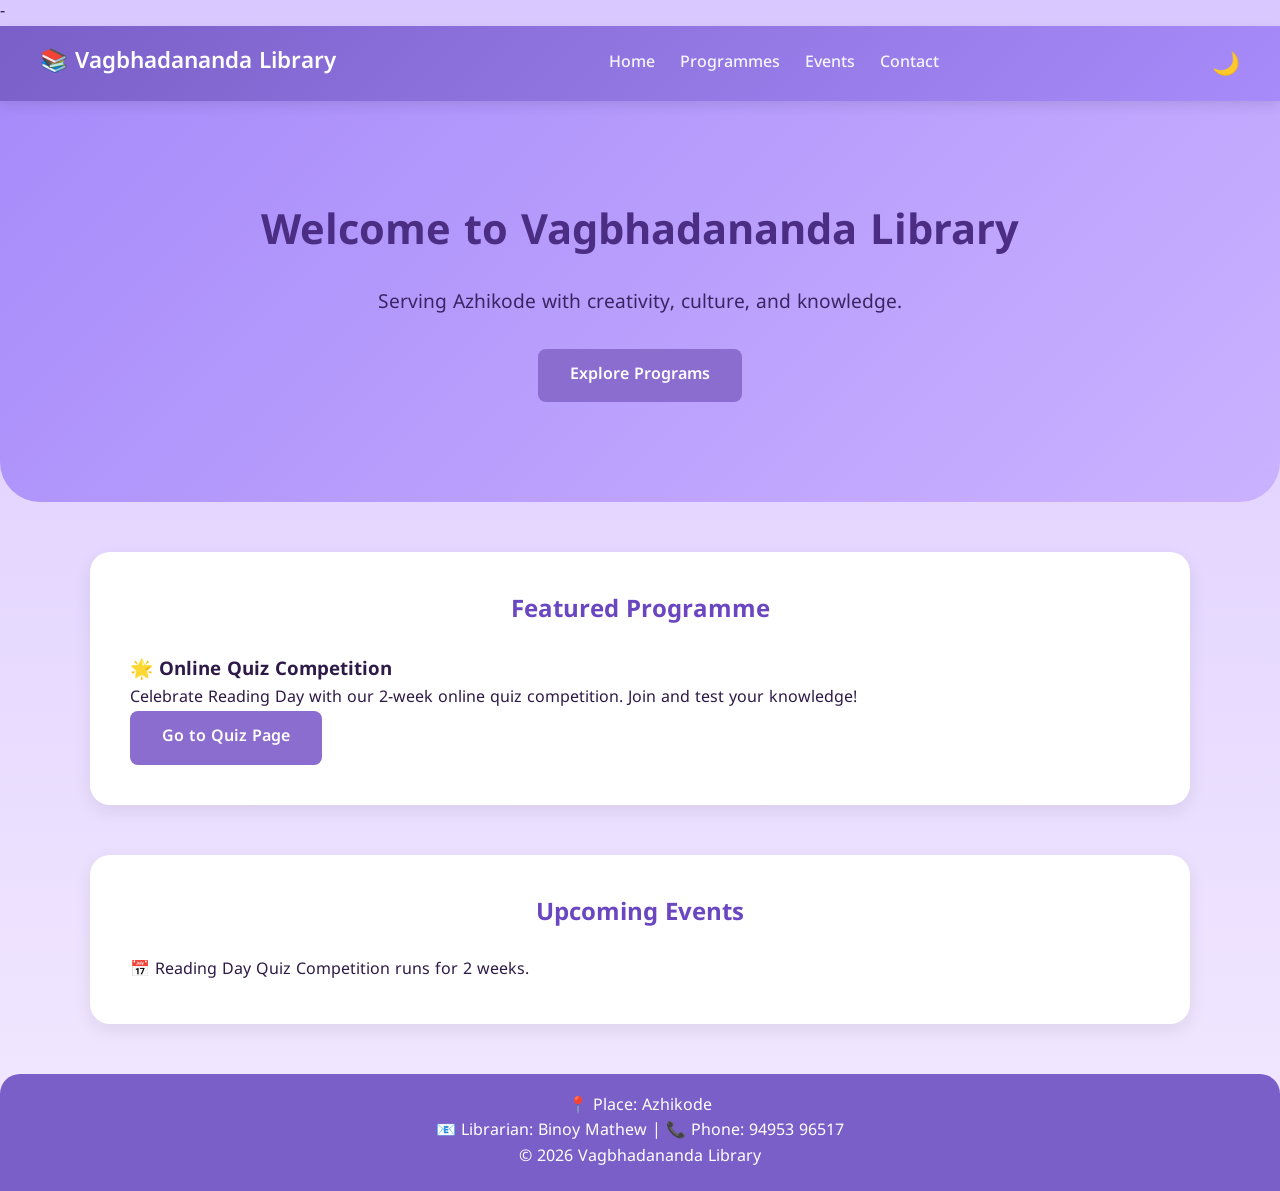
<file: index.html>
<!DOCTYPE html>
<html lang="en">
<head>
  <meta charset="UTF-8">
  <meta name="viewport" content="width=device-width, initial-scale=1.0">
  <title>Azhikode Grama Panchayat Vagbhadananda Library</title>
  <link rel="stylesheet" href="style.css">
  <link href="https://fonts.googleapis.com/css2?family=Noto+Sans+Malayalam:wght@400;700&display=swap" rel="stylesheet">
</head>
<body>
  <!-- Header -->-
  <header>
    <div class="logo">📚 Vagbhadananda Library</div>
    <nav>
      <ul>
        <li><a href="#home">Home</a></li>
        <li><a href="#programs">Programmes</a></li>
        <li><a href="#events">Events</a></li>
        <li><a href="#contact">Contact</a></li>
      </ul>
    </nav>
    <button id="theme-toggle">🌙</button>
  </header>

  <!-- Hero Section -->
  <section id="home" class="hero">
    <div class="hero-text">
      <h1>Welcome to Vagbhadananda Library</h1>
      <p>Serving Azhikode with creativity, culture, and knowledge.</p>
      <a href="#programs" class="btn">Explore Programs</a>
    </div>
  </section>

  <!-- Programs -->
  <section id="programs" class="content">
    <h2>Featured Programme</h2>
    <div class="cards">
      <div class="card">
        <h3>🌟 Online Quiz Competition</h3>
        <p>Celebrate Reading Day with our 2‑week online quiz competition. Join and test your knowledge!</p>
        <a href="quiz.html" class="btn">Go to Quiz Page</a>
      </div>
    </div>
  </section>

  <!-- Events -->
  <section id="events" class="content">
    <h2>Upcoming Events</h2>
    <p>📅 Reading Day Quiz Competition runs for 2 weeks.</p>
  </section>

  <!-- Footer -->
  <footer id="contact">
    <p>📍 Place: Azhikode</p>
    <p>📧 Librarian: Binoy Mathew | 📞 Phone: 94953 96517</p>
    <p>&copy; 2026 Vagbhadananda Library</p>
  </footer>

  <!-- Dark/Light Mode Script -->
  <script>
    const toggleBtn = document.getElementById('theme-toggle');
    toggleBtn.addEventListener('click', () => {
      document.body.classList.toggle('dark-mode');
      toggleBtn.textContent = document.body.classList.contains('dark-mode') ? '☀️' : '🌙';
    });
  </script>
</body>
</html>
</file>
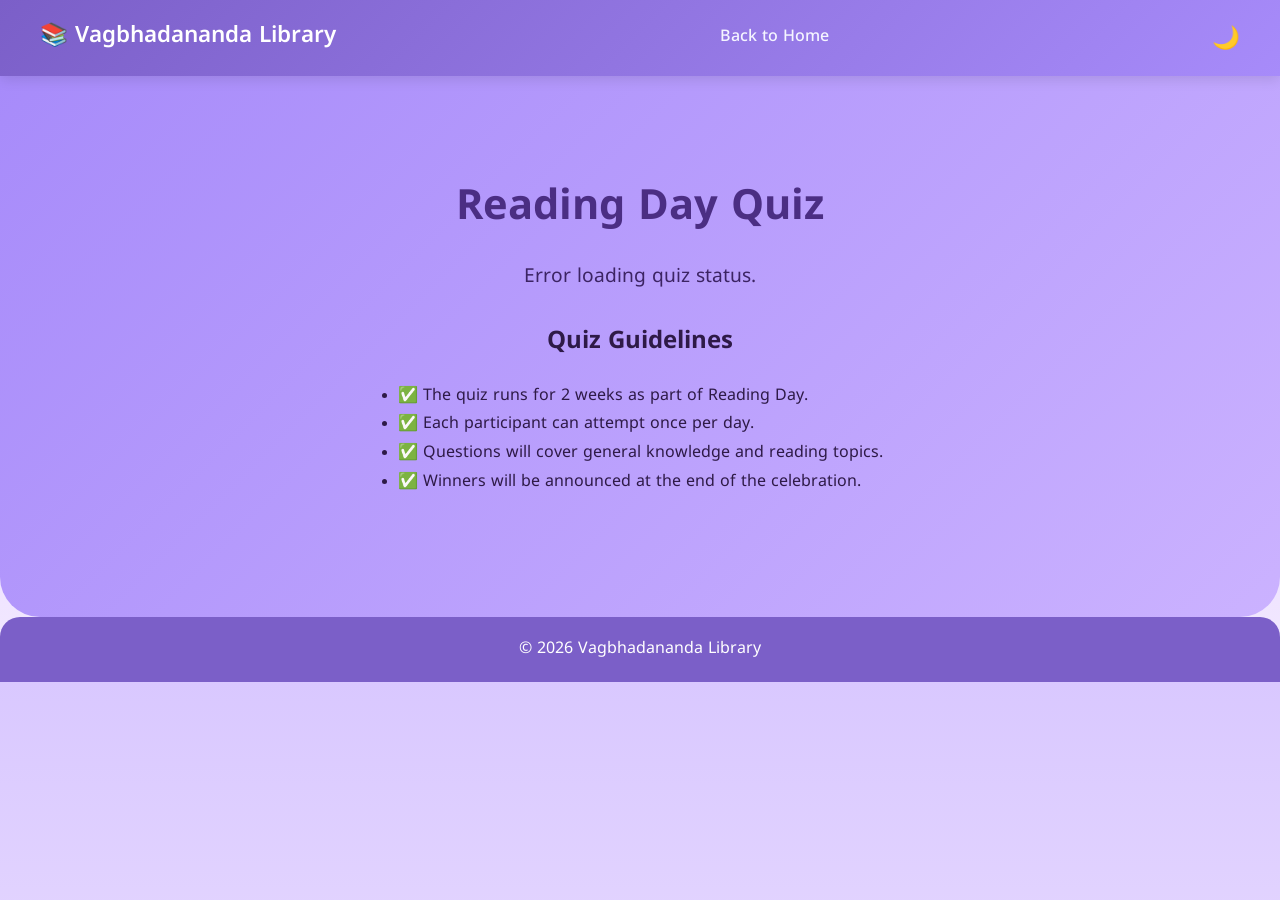
<file: questions.html>
<!DOCTYPE html>
<html lang="en">
<head>
  <meta charset="UTF-8">
  <title>Quiz Question</title>
  <link rel="stylesheet" href="style.css">
  <link href="https://fonts.googleapis.com/css2?family=Noto+Sans+Malayalam:wght@400;700&display=swap" rel="stylesheet">
</head>
<body>

<script>
document.addEventListener("DOMContentLoaded", () => {
  // Check the referring page
  const referrer = document.referrer;

  if (!referrer.includes("quiz.html")) {
    alert("❌ You must start the quiz from quiz.html!");
    window.location.href = "quiz.html";
  }
});
</script>


  <!-- Login -->
  <div id="login-form" class="login-box">
    <h2>Login to Quiz</h2>
    <input type="text" id="name" class="input-field" placeholder="Name" required><br><br>
    <input type="text" id="phone" class="input-field" placeholder="Phone" required><br><br>
    <button id="login-btn" class="btn">Login</button>
    <p id="login-error" style="color:red;"></p>
  </div>

  <!-- Quiz -->
  <div id="quiz-content" class="quiz-box" style="display:none;">
    <h2 id="question-text">Loading question...</h2>
    <div id="choices"></div>
    <p id="result"></p>
  </div>

  <script>
  const API_BASE = "https://agvp-library-backend.onrender.com";
  let userName = "";
  let userPhone = "";
  let startTime;

  // Login button
  document.getElementById("login-btn").onclick = () => {
    const name = document.getElementById("name").value.trim();
    const phone = document.getElementById("phone").value.trim();
    const errorEl = document.getElementById("login-error");

    // Admin bypass
    if (name.toLowerCase() === "admin" && phone === "0000000000") {
      alert("Admin test login successful.");
      startQuiz(name, phone);
      return;
    }

    // Normal validation
    if (!name || !phone) {
      errorEl.textContent = "Please enter both name and phone.";
      return;
    }

    const phoneRegex = /^[0-9]{10}$/;
    if (!phoneRegex.test(phone)) {
      errorEl.textContent = "Please enter a valid 10-digit phone number.";
      return;
    }

    if (name.toLowerCase() === "admin") {
      errorEl.textContent = "The name 'Admin' is reserved.";
      return;
    }

    checkDuplicateEntry(name, phone, errorEl);
  };

  async function checkDuplicateEntry(name, phone, errorEl) {
    try {
      const res = await fetch(`${API_BASE}/check-submission`, {
        method: "POST",
        headers: { "Content-Type": "application/json" },
        body: JSON.stringify({ phone: phone })
      });

      const data = await res.json();
      
      if (data.alreadySubmitted) {
        errorEl.textContent = "❌ Sorry, you've answered today's question!";
        return;
      }

      startQuiz(name, phone);
    } catch (err) {
      console.error("Error checking submission:", err);
      startQuiz(name, phone);
    }
  }

  function startQuiz(name, phone) {
    userName = name;
    userPhone = phone;
    document.getElementById("login-form").style.display = "none";
    document.getElementById("quiz-content").style.display = "block";
    loadQuestion();
  }

  async function loadQuestion() {
    const res = await fetch(`${API_BASE}/question`);
    const data = await res.json();

    const qText = document.getElementById("question-text");
    const choicesDiv = document.getElementById("choices");
    const feedback = document.getElementById("result");

    choicesDiv.innerHTML = "";
    feedback.textContent = "";

    // Handle quiz status
    if (data.status === "not_started") {
      qText.textContent = "📅 Quiz starts on June 19";
      return;
    }
    if (data.status === "ended") {
      qText.textContent = "⏳ Quiz has ended.";
      return;
    }
    if (data.status === "no_question") {
      qText.textContent = "No question available today.";
      return;
    }

    // Show question
    qText.textContent = `Q${data.questionNo}: ${data.question}`;
    startTime = Date.now();

    // Create choice buttons
    data.choices.forEach((choice, i) => {
      const key = String.fromCharCode(65 + i); // A, B, C, D
      const btn = document.createElement("button");
      btn.className = "btn choice-btn";
      btn.textContent = `${key}: ${choice}`;
      btn.onclick = () => submitAnswer(data.questionNo, key);
      choicesDiv.appendChild(btn);
    });
  }

  async function submitAnswer(questionNo, choice) {
    const feedback = document.getElementById("result");
    const timeTaken = Math.floor((Date.now() - startTime) / 1000);

    const payload = {
      name: userName,
      phone: userPhone,
      answer: choice,
      questionNo: questionNo,
      timeTaken: timeTaken
    };

    try {
      const res = await fetch(`${API_BASE}/submit`, {
        method: "POST",
        headers: { "Content-Type": "application/json" },
        body: JSON.stringify(payload)
      });

      const result = await res.json();
      if (!res.ok) {
        const message = result?.message || `Server error (${res.status})`;
        feedback.textContent = `❌ ${message}`;
        return;
      }

      feedback.textContent = result.isCorrect ? "✅ Correct!" : "❌ Wrong!";
      document.querySelectorAll(".choice-btn").forEach(btn => btn.disabled = true);

      // Redirect to quiz.html after 2 seconds
      setTimeout(() => {
        window.location.href = "quiz.html";
      }, 2000);
    } catch (err) {
      feedback.textContent = "❌ Error submitting answer. Please try again.";
    }
  }
  </script>
</body>
</html>
</file>
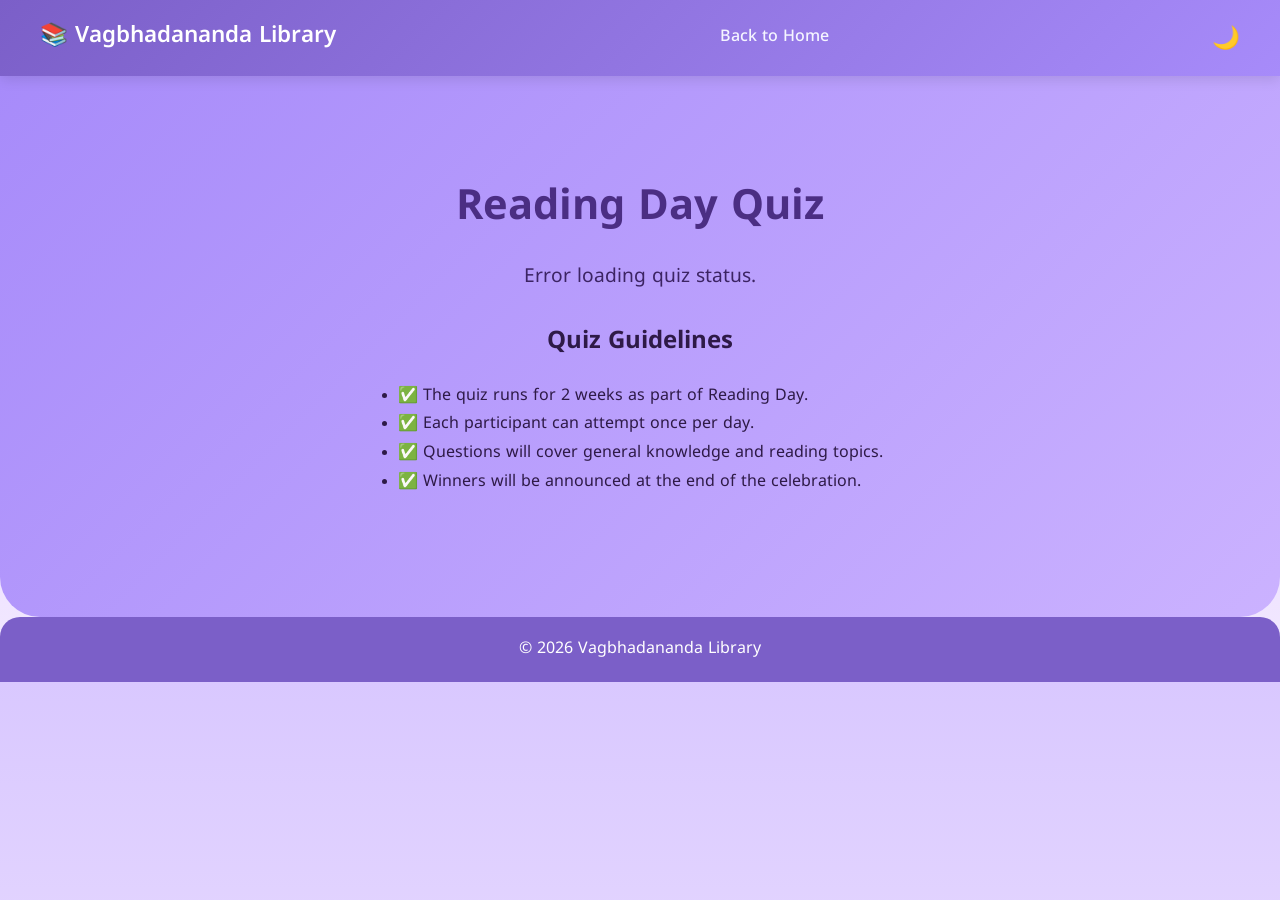
<file: quiz.html>
<!DOCTYPE html>
<html lang="en">
<head>
  <meta charset="UTF-8">
  <meta name="viewport" content="width=device-width, initial-scale=1.0">
  <title>Reading Day Quiz</title>
  <link rel="stylesheet" href="style.css">
  <link href="https://fonts.googleapis.com/css2?family=Noto+Sans+Malayalam:wght@400;700&display=swap" rel="stylesheet">
</head>
<body>
  <!-- Header-->
  <header>
    <div class="logo">📚 Vagbhadananda Library</div>
    <nav>
      <ul>
        <li><a href="index.html">Back to Home</a></li>
      </ul>
    </nav>
    <button id="theme-toggle">🌙</button>
  </header>

  <!-- Hero Section -->
  <section class="hero">
    <h1>Reading Day Quiz</h1>
    <p id="quiz-status">Loading quiz status...</p>

    <!-- Start Quiz -->

    <button id="start-btn" class="btn" style="display:none;">Start Quiz</button>


    <!-- Rules under Start Quiz -->
    <div class="rules">
      <h2>Quiz Guidelines</h2>
      <ul style="max-width:700px; margin:20px auto; text-align:left; line-height:1.8;">
        <li>✅ The quiz runs for 2 weeks as part of Reading Day.</li>
        <li>✅ Each participant can attempt once per day.</li>
        <li>✅ Questions will cover general knowledge and reading topics.</li>
        <li>✅ Winners will be announced at the end of the celebration.</li>
      </ul>
    </div>
  </section>

  <!-- Footer -->
  <footer>
    <p>&copy; 2026 Vagbhadananda Library</p>
  </footer>

  <!-- Script -->
  <script>
    const API_BASE = "https://agvp-library-backend.onrender.com"; // replace with your Render link

    // Theme toggle
    const toggleBtn = document.getElementById('theme-toggle');
    toggleBtn.addEventListener('click', () => {
      document.body.classList.toggle('dark-mode');
      toggleBtn.textContent = document.body.classList.contains('dark-mode') ? '☀️' : '🌙';
    });

    // Load quiz status from backend
    async function loadQuizStatus() {
      try {
        const res = await fetch(`${API_BASE}/reading-day-quiz`);
        const data = await res.json();

        const statusEl = document.getElementById("quiz-status");
        const startBtn = document.getElementById("start-btn");

        if (data.status === "not_started") {
          statusEl.textContent = `📅 Quiz starts on ${data.startDate}`;
          startBtn.style.display = "none";
        } else if (data.status === "ended") {
          statusEl.textContent = `⏳ Quiz ended on ${data.endDate}`;
          startBtn.style.display = "none";
        } else if (data.status === "online") {
          statusEl.textContent = "✅ Quiz is live!";
          startBtn.style.display = "inline-block";
          startBtn.onclick = () => {
            window.location.href = "questions.html";
          };
        }
      } catch (err) {
        document.getElementById("quiz-status").textContent = "Error loading quiz status.";
      }
    }


    // Init
    loadQuizStatus();
  </script>
</body>
</html>
</file>
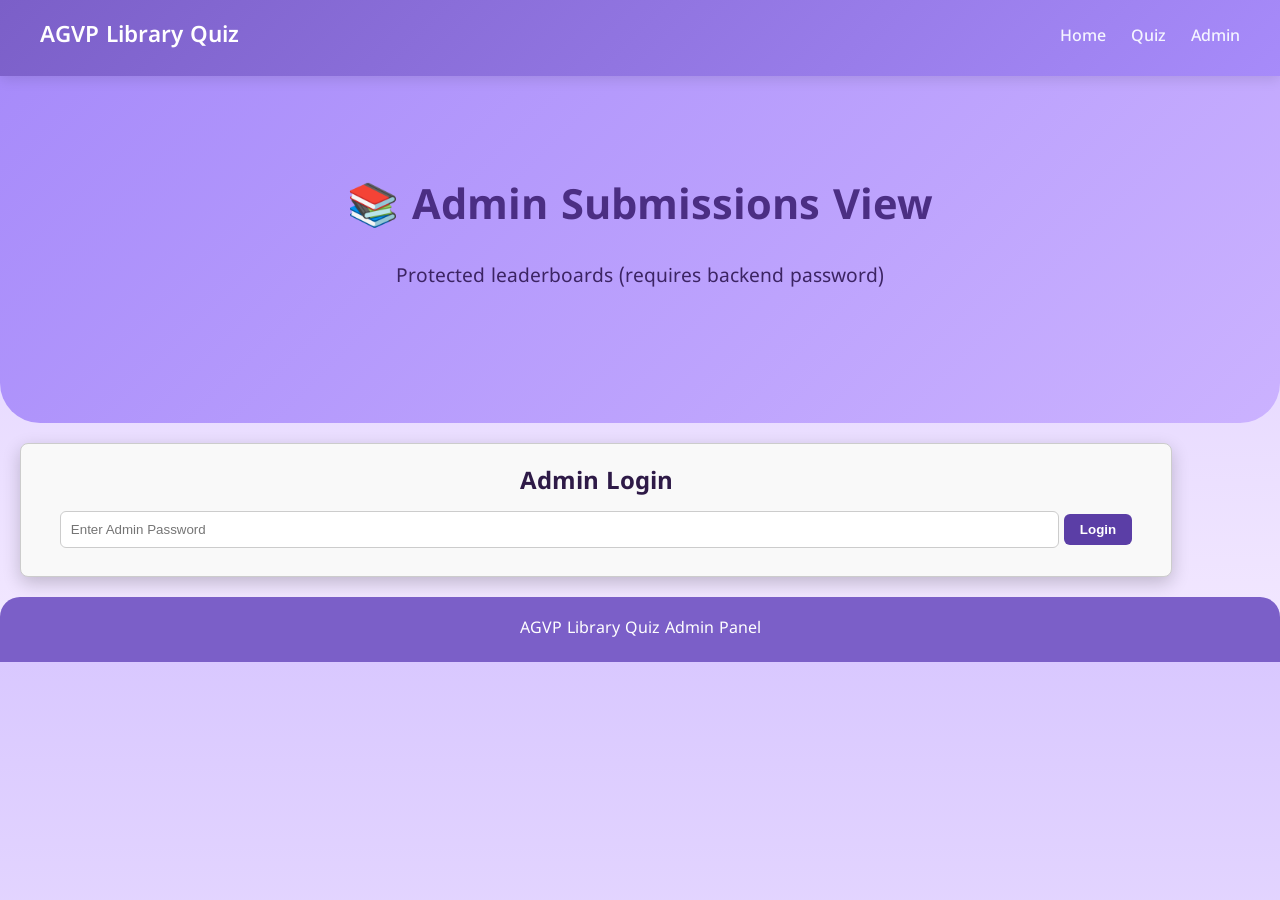
<file: submissions.html>
<!DOCTYPE html>
<html lang="en">
<head>
  <meta charset="UTF-8">
  <title>Quiz Submissions (Admin)</title>
  <link rel="stylesheet" href="style.css">
  <link href="https://fonts.googleapis.com/css2?family=Noto+Sans+Malayalam:wght@400;700&display=swap" rel="stylesheet">
  <style>
    .login-box {
      margin: 20px;
      padding: 20px;
      border: 1px solid #ccc;
      border-radius: 8px;
      background: #f9f9f9;
    }
    .btn {
      margin-top: 10px;
      padding: 8px 16px;
      background: #5b3ea6;
      color: #fff;
      border: none;
      border-radius: 6px;
      cursor: pointer;
    }
    .btn:hover {
      background: #472d85;
    }
    .tables-grid {
      margin: 20px;
    }
  </style>
</head>
<body>
  <!-- Header -->
  <header>
    <div class="logo">AGVP Library Quiz</div>
    <nav>
      <ul>
        <li><a href="index.html">Home</a></li>
        <li><a href="quiz.html">Quiz</a></li>
        <li><a href="submissions.html">Admin</a></li>
      </ul>
    </nav>
  </header>

  <!-- Hero -->
  <section class="hero">
    <h1>📚 Admin Submissions View</h1>
    <p>Protected leaderboards (requires backend password)</p>
  </section>

  <!-- Admin Login Form -->
  <div id="admin-login" class="login-box">
    <h2>Admin Login</h2>
    <input type="password" id="admin-password" class="input-field" placeholder="Enter Admin Password">
    <button class="btn" onclick="adminLogin()">Login</button>
    <p id="login-error" style="color:red;"></p>
  </div>

  <!-- Hidden Leaderboards -->
  <div id="admin-content" style="display:none;">
    <h2>Leaderboards</h2>
    <div class="tables-grid"></div>
  </div>

  <!-- Footer -->
  <footer>
    <p>AGVP Library Quiz Admin Panel</p>
  </footer>

  <!-- Script -->
  <script>
    async function adminLogin() {
      const password = document.getElementById("admin-password").value;
      const loginError = document.getElementById("login-error");
      const loginBox = document.getElementById("admin-login");
      const adminContent = document.getElementById("admin-content");

      try {
        const response = await fetch(
          "https://agvp-library-backend.onrender.com/submissions?format=json&password=" + encodeURIComponent(password)
        );

        if (response.ok) {
          const data = await response.json();
          loginError.textContent = "";
          loginBox.style.display = "none";
          adminContent.style.display = "block";
          renderLeaderboards(data.submissions);
        } else if (response.status === 403) {
          loginError.textContent = "Incorrect password.";
        } else {
          loginError.textContent = "Server error (" + response.status + ")";
        }
      } catch (err) {
        loginError.textContent = "Error connecting to server.";
      }
    }

    function renderLeaderboards(submissionsByDate) {
      const grid = document.querySelector(".tables-grid");
      grid.innerHTML = "";
      const dates = Object.keys(submissionsByDate).sort().reverse();

      if (dates.length === 0) {
        grid.innerHTML = "<p>No submissions yet.</p>";
        return;
      }

      dates.forEach(dateKey => {
        const submissions = submissionsByDate[dateKey].sort((a, b) => {
          const timeA = parseFloat(a.timeTaken) || Infinity;
          const timeB = parseFloat(b.timeTaken) || Infinity;
          return timeA - timeB;
        });

        const tableBox = document.createElement("div");
        tableBox.className = "table-box";

        const heading = document.createElement("h2");
        heading.textContent = `${dateKey} Leaderboard`;
        tableBox.appendChild(heading);

        const table = document.createElement("table");
        table.className = "leaderboard";
        table.innerHTML = `
          <tr>
            <th>Name</th>
            <th>Phone</th>
            <th>Question</th>
            <th>Answer</th>
            <th>Correct</th>
            <th>Time Taken</th>
          </tr>
        `;

        submissions.forEach(sub => {
          const row = document.createElement("tr");
          row.innerHTML = `
            <td>${sub.name || ""}</td>
            <td>${sub.phone || ""}</td>
            <td>${sub.questionNo || ""}</td>
            <td>${sub.answer || ""}</td>
            <td>${sub.isCorrect ? "✅" : "❌"}</td>
            <td>${sub.timeTaken || ""}s</td>
          `;
          table.appendChild(row);
        });

        tableBox.appendChild(table);
        grid.appendChild(tableBox);
      });
    }
  </script>
</body>
</html>
</file>
<file: style.css>
/* Reset */
* {
  margin: 0;
  padding: 0;
  box-sizing: border-box;
}

/* Base */
body {
  font-family: "Poppins", "Noto Sans Malayalam", Arial, sans-serif;
  line-height: 1.6;
  transition: background 0.4s ease, color 0.4s ease;
}

/* 🌤 Light Theme (Lavender–Violet) */
body {
  background: linear-gradient(180deg, #d9c8ff 0%, #f3e9ff 100%);
  color: #2e1a47;
}

/* Header */
header {
  background: linear-gradient(135deg, #7b5fc8, #a78bfa);
  color: white;
  display: flex;
  justify-content: space-between;
  align-items: center;
  padding: 20px 40px;
  box-shadow: 0 4px 12px rgba(0, 0, 0, 0.1);
  position: sticky;
  top: 0;
  z-index: 1000;
}
header .logo {
  font-weight: 600;
  font-size: 1.4em;
}
nav ul {
  list-style: none;
  display: flex;
  gap: 25px;
}
nav ul li a {
  color: #f5f5ff;
  text-decoration: none;
  font-weight: 500;
  transition: color 0.3s;
}
nav ul li a:hover {
  color: #d9c8ff;
}
#theme-toggle {
  background: transparent;
  border: none;
  font-size: 1.4em;
  cursor: pointer;
  color: white;
}

/* Hero Section */
.hero {
  background: linear-gradient(135deg, #a78bfa, #cbb2ff);
  color: #2e1a47;
  text-align: center;
  padding: 100px 20px;
  border-radius: 0 0 40px 40px;
  display: flex;
  flex-direction: column;
  align-items: center;
  justify-content: center;
}
.hero h1 {
  font-size: 2.6em;
  font-weight: 700;
  color: #4b2e83;
  margin-bottom: 20px;
}
.hero p {
  font-size: 1.2em;
  color: #3c2463;
  margin-bottom: 30px;
}
.btn {
  background: #8b6ccf;
  color: white;
  padding: 14px 32px;
  border-radius: 8px;
  text-decoration: none;
  font-weight: 600;
  transition: background 0.3s, transform 0.2s;
  display: inline-block;
}
.btn:hover {
  background: #a78bfa;
  transform: scale(1.05);
}

/* Content */
.content {
  background: #ffffff;
  border-radius: 20px;
  box-shadow: 0 6px 18px rgba(0, 0, 0, 0.08);
  padding: 40px;
  margin: 50px auto;
  max-width: 1100px;
}
.content h2 {
  color: #6b46c1;
  text-align: center;
  margin-bottom: 25px;
}

/* Footer */
footer {
  background: #7b5fc8;
  color: white;
  text-align: center;
  padding: 20px;
  border-radius: 20px 20px 0 0;
}

/* 🌙 Dark Theme (Violet–Purple) */
body.dark-mode {
  background: linear-gradient(180deg, #1b1033 0%, #2a1b4d 100%);
  color: #e6e0ff;
}
body.dark-mode header {
  background: linear-gradient(135deg, #3b1e6d, #5a2ea6);
  color: #e6e0ff;
  box-shadow: 0 4px 12px rgba(0, 0, 0, 0.4);
}
body.dark-mode header .logo {
  color: #d8caff;
}
body.dark-mode nav ul li a {
  color: #d8caff;
}
body.dark-mode nav ul li a:hover {
  color: #bfa3ff;
}
body.dark-mode .hero {
  background: linear-gradient(135deg, #4b2e83, #6a3fb8);
  color: #f3e9ff;
}
body.dark-mode .hero h1 {
  color: #e6d6ff;
}
body.dark-mode .hero p {
  color: #d8caff;
}
body.dark-mode .btn {
  background: #a678ff;
  color: #fff;
}
body.dark-mode .btn:hover {
  background: #c19aff;
}
body.dark-mode .content {
  background: #2a1b4d;
  box-shadow: 0 6px 18px rgba(255, 255, 255, 0.08);
}
body.dark-mode .content h2 {
  color: #c19aff;
}
body.dark-mode footer {
  background: linear-gradient(135deg, #3b1e6d, #5a2ea6);
  color: #e6e0ff;
}

/* Login + Quiz Styling */
.login-box {
  position: static;
  transform: none;
  width: 90%;
  margin: 40px auto;
  padding: 20px;
  background: #ffffff;
  border-radius: 12px;
  box-shadow: 0 6px 18px rgba(0,0,0,0.2);
  text-align: center;
}
.input-field {
  width: 90%;
  padding: 10px;
  margin: 8px 0;
  border: 1px solid #ccc;
  border-radius: 6px;
}
.quiz-box {
  max-width: 600px;
  margin: 40px auto;
  padding: 20px;
  background: #fafafa;
  border-radius: 12px;
  box-shadow: 0 4px 12px rgba(0,0,0,0.1);
}
.choice-btn {
  display: block;
  width: 100%;
  margin: 8px 0;
  padding: 12px;
  text-align: left;
  border: none;
  border-radius: 6px;
  background: #8b6ccf;
  color: white;
  font-weight: 500;
  cursor: pointer;
  transition: background 0.3s;
}
.choice-btn:hover {
  background: #a78bfa;
}

/* Dark mode for login + quiz */
body.dark-mode .login-box {
  background: #2a1b4d;
  color: #e6e0ff;
}
body.dark-mode .input-field {
  background: #3b2a63;
  border: 1px solid #6a3fb8;
  color: #e6e0ff;
}
body.dark-mode .quiz-box {
  background: #3b2a63;
  color: #e6e0ff;
}
body.dark-mode .choice-btn {
  background: #a678ff;
}
body.dark-mode .choice-btn:hover {
  background: #c19aff;
}

/* Leaderboard Tables Grid */
.tables-grid {
  display: grid;
  grid-template-columns: repeat(2, 1fr);
  gap: 20px;
  margin: 20px;
}
.table-box {
  border: 1px solid #ccc;
  border-radius: 12px;
  padding: 15px;
  background: #fff;
  box-shadow: 0 4px 12px rgba(0,0,0,0.1);
}
.table-box h3 {
  margin-bottom: 10px;
  color: #5b3ea6;
}
.table-box table {
  width: 100%;
  border-collapse: collapse;
}
.table-box th, .table-box td {
  border: 1px solid #ddd;
  padding: 8px;
  text-align: center;
}
.table-box th {
  background: #d9c8ff;
  color: #2e1a47;
}
.table-box tr:nth-child(even) {
  background: #f8f5ff;
}

/* Dark mode for tables */
body.dark-mode .table-box {
  background: #2a1b4d;
  color: #e6e0ff;
}
body.dark-mode .table-box h3 {
  color: #c19aff;
}
body.dark-mode .table-box th {
  background: #5a2ea6;
  color: #fff;
}
body.dark-mode .table-box tr:nth-child(even) {
  background: #3b2a63;
}

/* Responsive */
@media (max-width: 768px) {
  header {
    flex-direction: column;
    text-align: center;
  }
  nav ul {
    justify-content: center;
    margin-top: 10px;
  }
  .hero {
    padding: 20px;
  }
  .content {
    padding: 20px;
  }
  footer {
    padding: 10px;
  }
}
</file>
